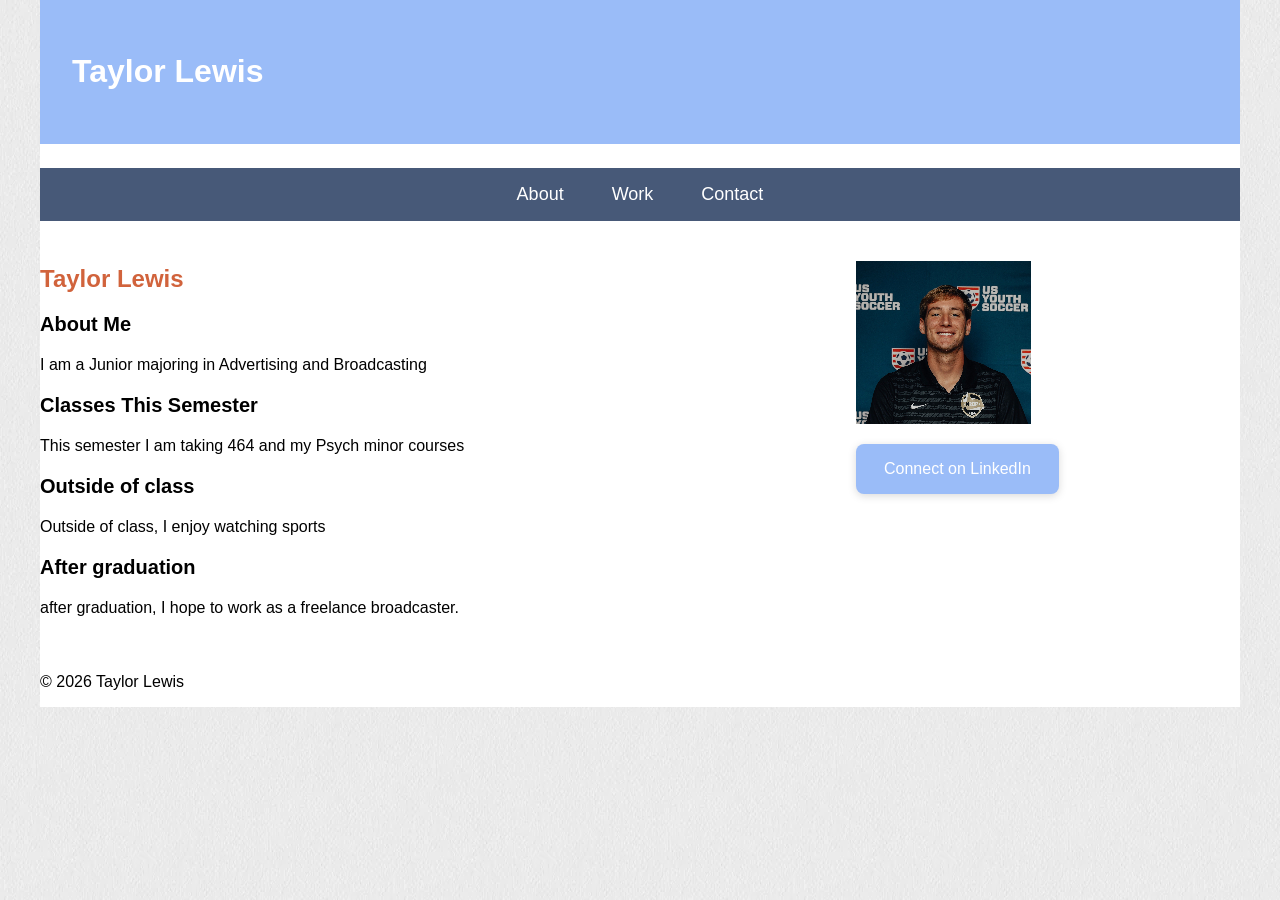
<file: index.html>
<!DOCTYPE html>
<html>
<head>
    <meta charset="utf-8">
    <title>Taylor Lewis</title>
    <link rel="stylesheet" href="style.css">
</head>

<body>
<div class="container">
    <header>
        <h1>Taylor Lewis</h1>
    </header>

<nav>
<ul>
<li><a href="index.html">About</a></li>
<li><a href="work.html">Work</a></li>
<li><a href="contact.html">Contact</a></li>
</ul>
</nav>


<section class="col-span-8">
    <h2>Taylor Lewis</h2>
<h3>About Me</h3>
<p>I am a Junior majoring in Advertising and Broadcasting</p>
<h3>Classes This Semester</h3>
<p>This semester I am taking 464 and my Psych minor courses</p>
<h3>Outside of class</h3>
<p>Outside of class, I enjoy watching sports</p>
<h3>After graduation</h3>
<p>after graduation, I hope to work as a freelance broadcaster.</p>
</section>

<aside class="col-span-4">
<p><img src="/taylorheadshot.jpg" alt="Logo"></p>
<a href="https://www.Linkedin.com" target="_blank" class="button">Connect on LinkedIn</a>
</aside>

<footer>
    <p>&copy; 2026 Taylor Lewis</p>
</footer>

</div><!--container closes-->
</body>
</html>
</file>
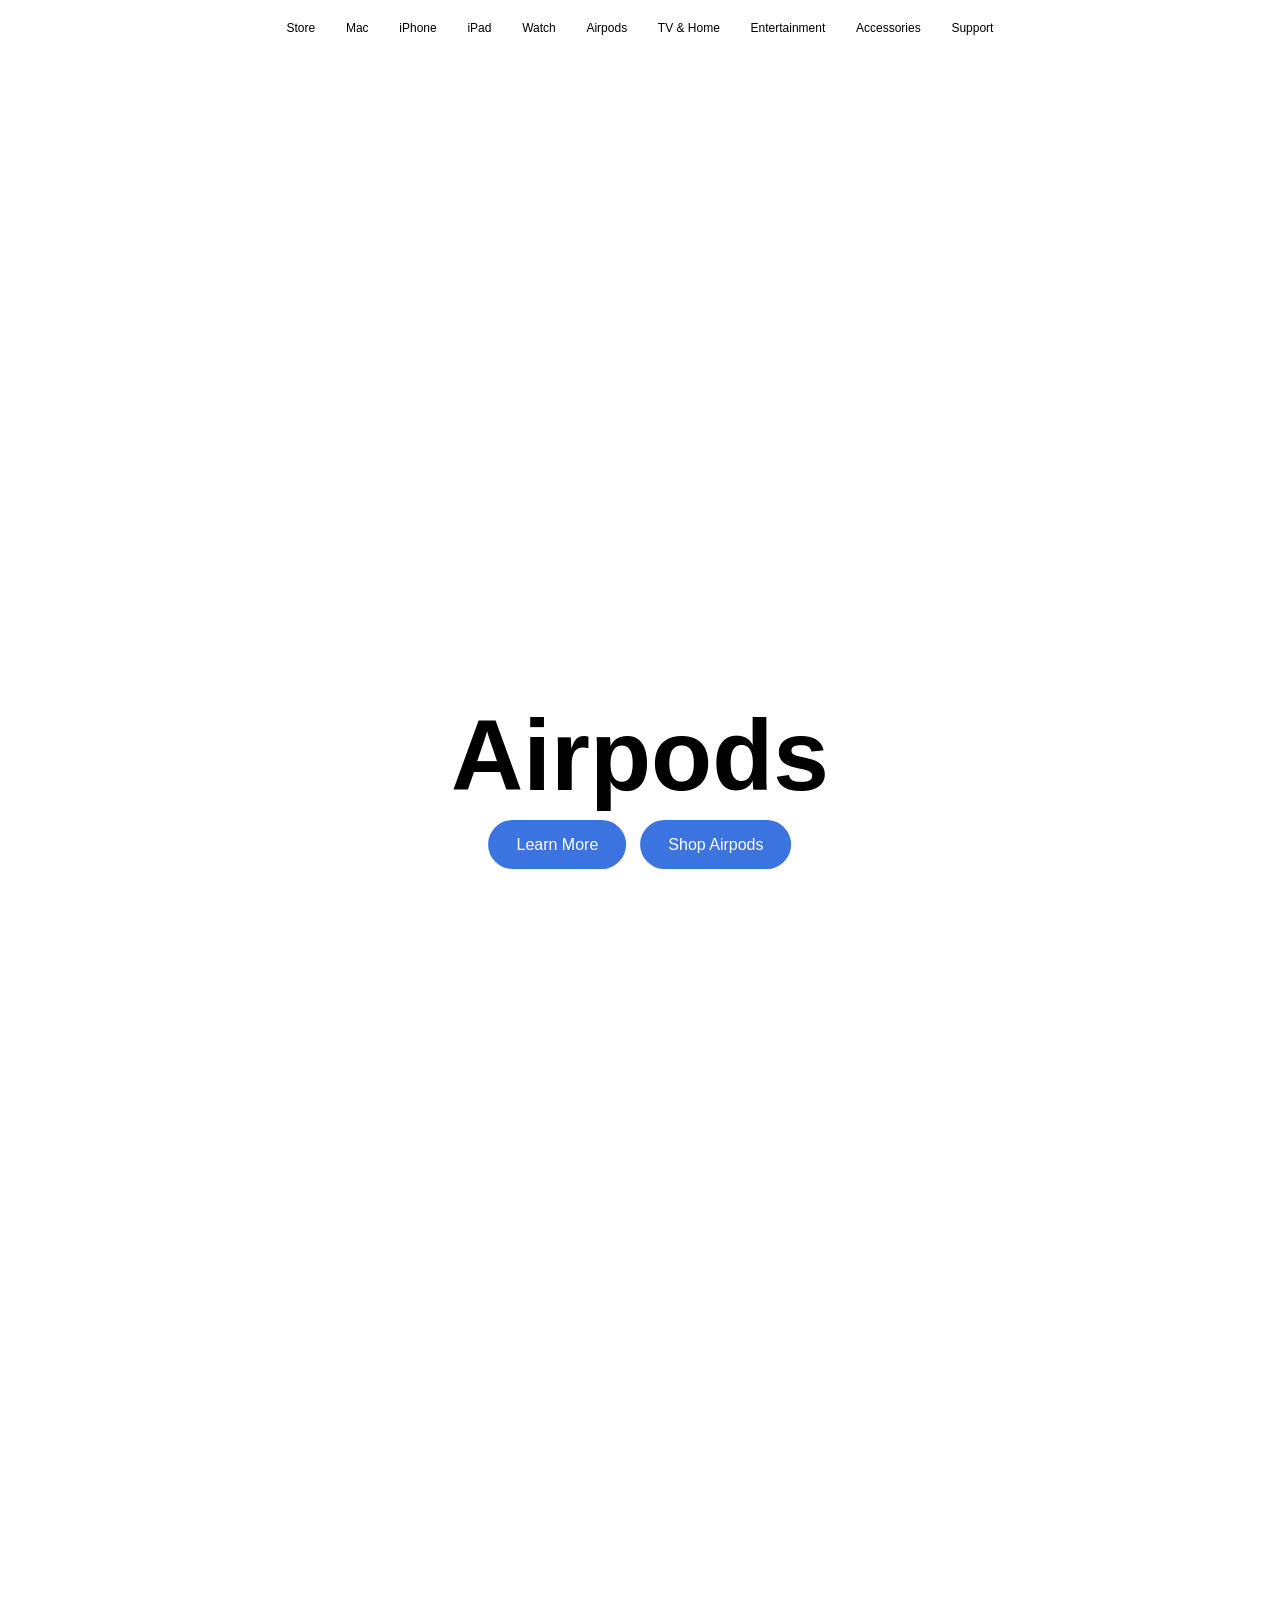
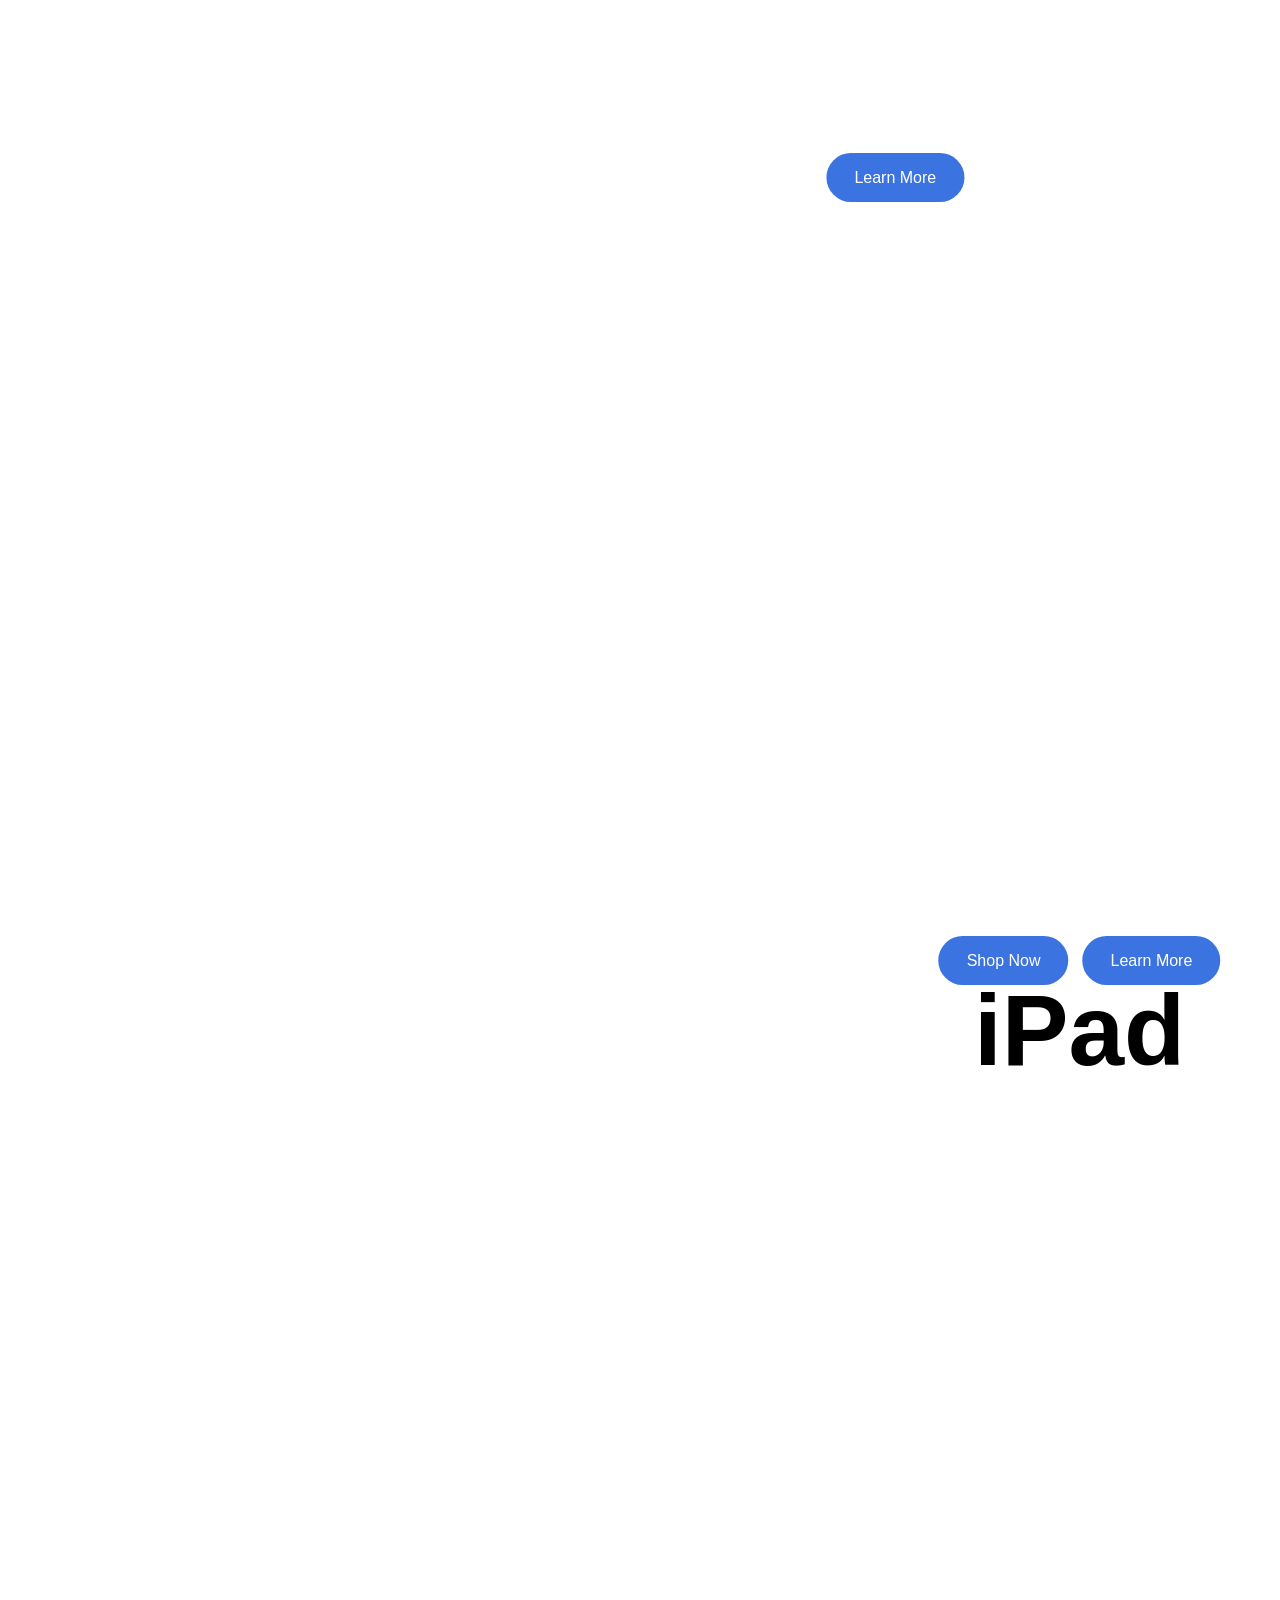
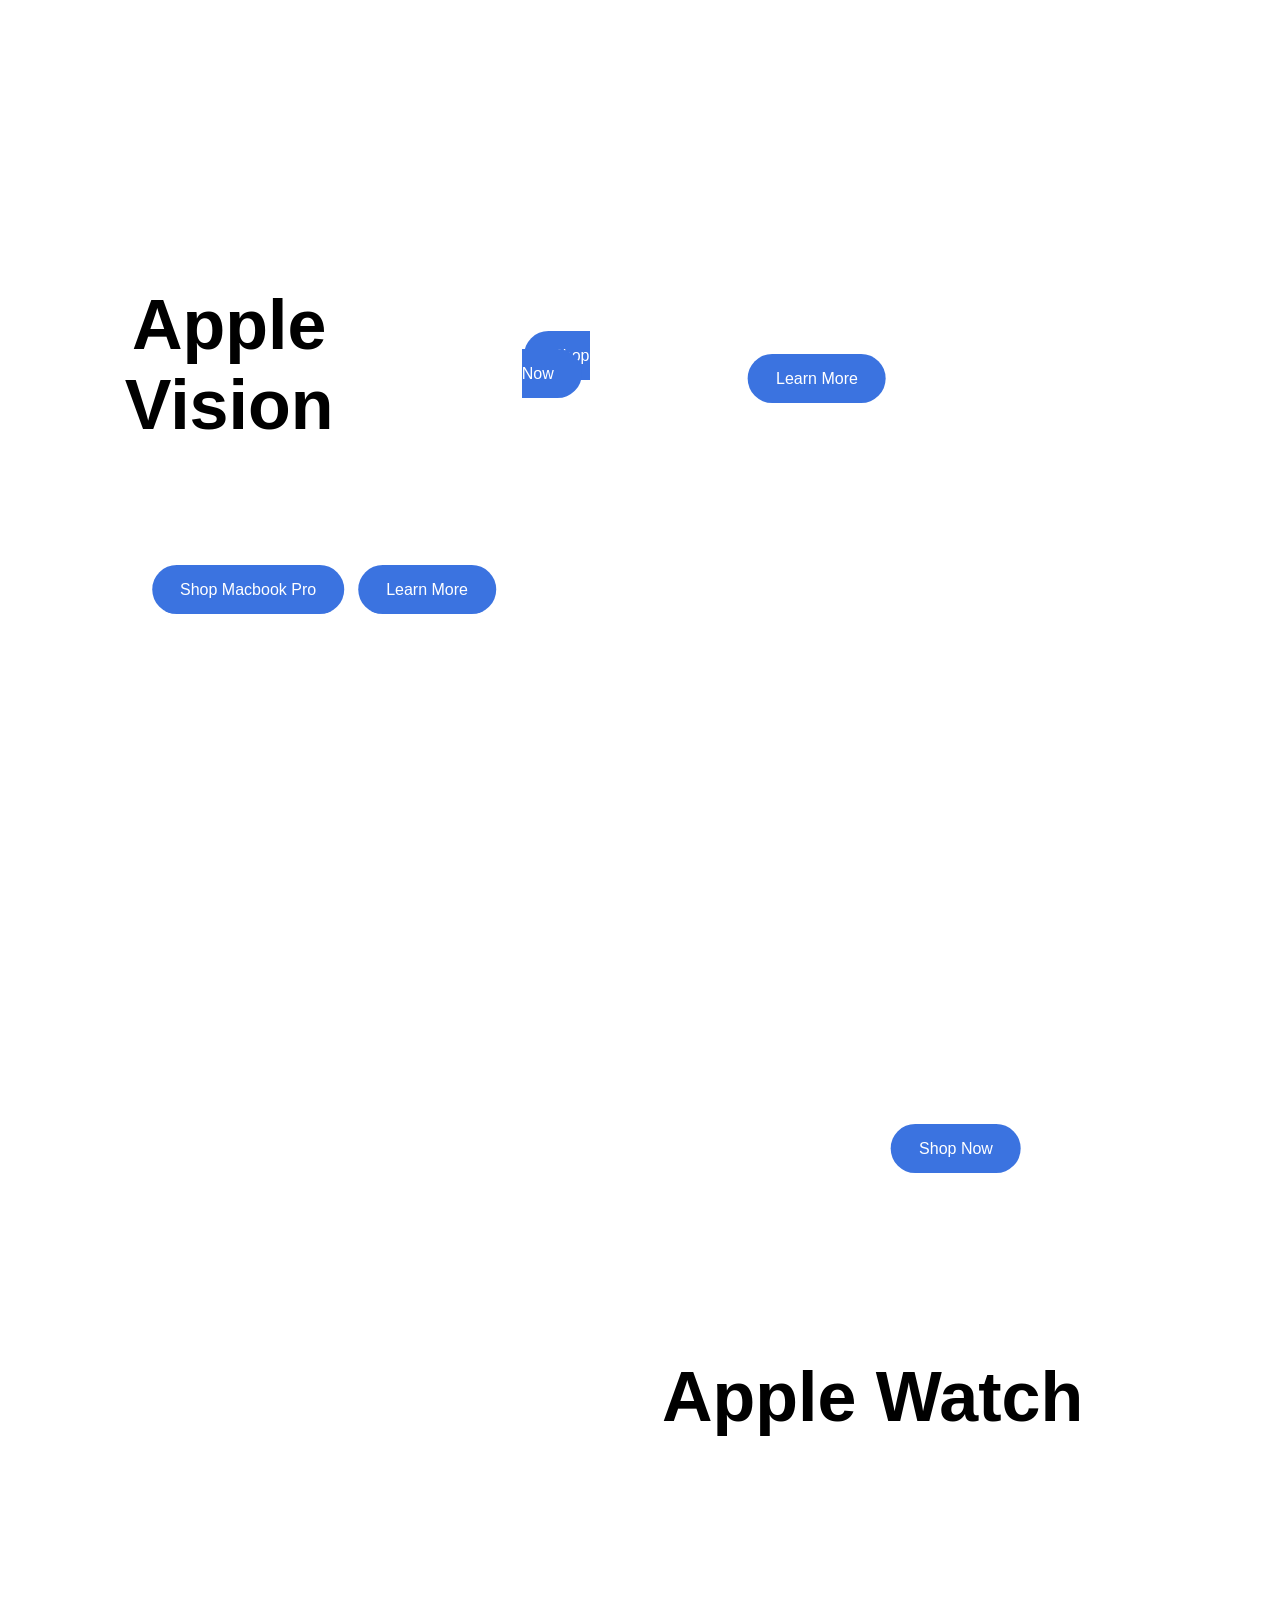
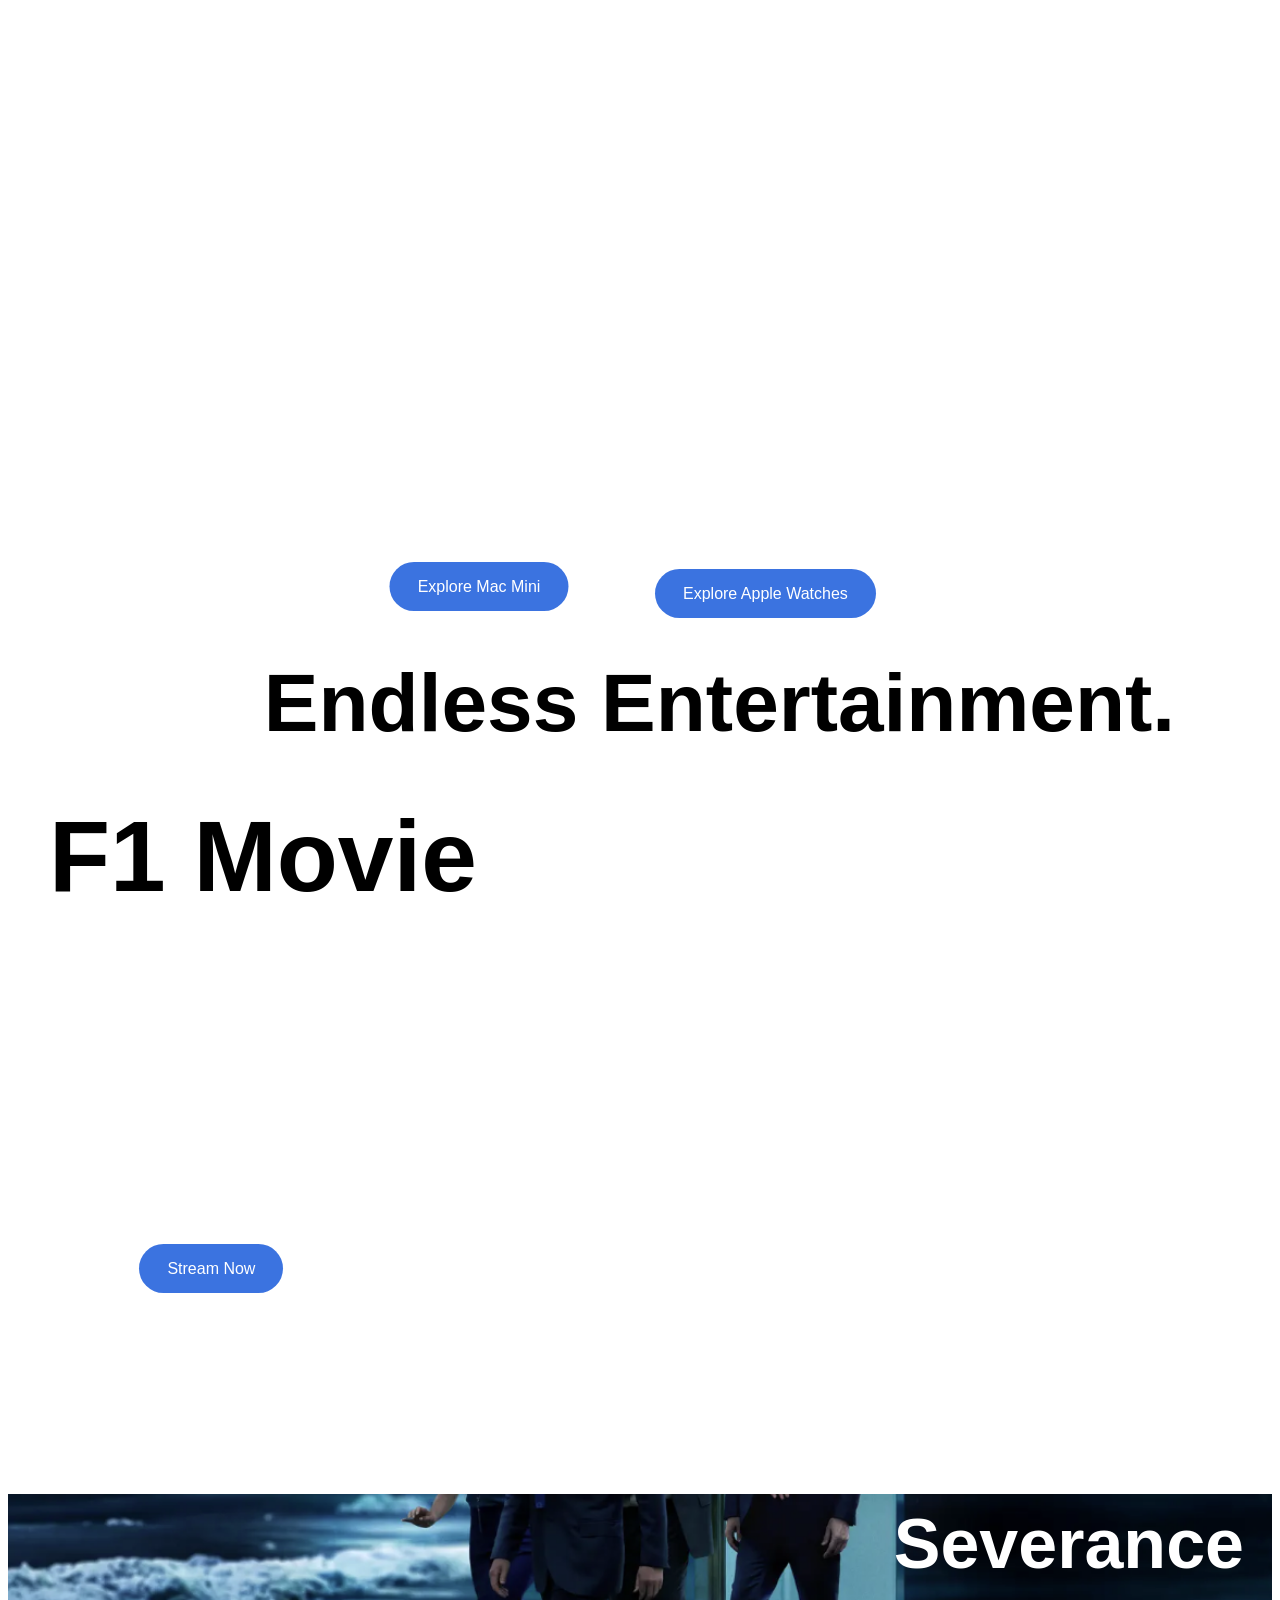
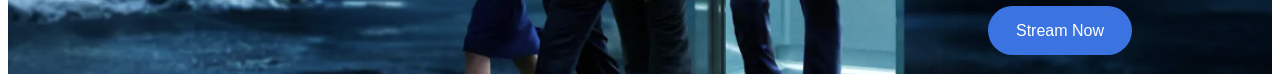
<file: apple.html>
<!DOCTYPE html>
<html>
<head>
    <title>Taylor Lewis Figma Assignment</title>
    <link rel="stylesheet" href="style figma.css">
</head>
<body>

<div id="background">

    <div id="nav">
        <ul>
            <li><a>Store</a></li>
            <li><a>Mac</a></li>
            <li><a>iPhone</a></li>
            <li><a href="ipad.html">iPad</a></li>
            <li><a>Watch</a></li>
            <li><a>Airpods</a></li>
            <li><a>TV & Home</a></li>
            <li><a>Entertainment</a></li>
            <li><a>Accessories</a></li>
            <li><a>Support</a></li>
        </ul>
    </div>

<div class="imgBackground" id="section1">
    <div class="content">
    <h1>Airpods</h1>
    <div class="heroBTN">
        <a href="#">Learn More</a>
        <a href="#">Shop Airpods</a>
        </div>
    </div>
</div>

<div class="imgBackground" id="section2">
    <div class="content">
    <h4>Switch to Macbook Air</h4>
    <div class="heroBTN">
        <a href="#">Learn More</a>
        </div>
    </div>
</div>

<div class="imgBackground" id="section3">
    <div class="content">
        <div class="heroBTN">
        <a href="ipad.html">Shop Now</a>
        <a href="ipad.html">Learn More</a>
        <h1>iPad</h1>
        </div>
    </div>
</div>

<div id="section4" class="splitSection">

    <div class="half" id="section1Left">
        <div class="content".>
         <h3>Apple Vision</h3>
        <div class="heroBTN">
            <a href="#">Shop Now</a>
            </div>
        </div>
    </div>

    <div class="half" id="section1Right">
        <div class="content">
        <h4>HomePod</h4>
        <div class="heroBTN">
            <a href="#">Learn More</a>
            </div>
        </div>
    </div>

</div>

<div id="section5" class="splitSection">

    <div class="half" id="section2Left">
        <div class="content">
        <h4>Macbook Pro</h4>
        <div class="heroBTN">
            <a href="#">Shop Macbook Pro</a>
            <a href="#">Learn More</a>
         </div>
        </div>
    </div>

    <div class="half" id="section2Right">
        <div class="content">
             <div class="heroBTN">
            <a href="#">Shop Now</a>
            </div>
        <h3 id="accessories">Accessories</h3>
        </div>
    </div>

</div>

<div id="section6" class="splitSection">

    <div class="half" id="section3Left">
        <div class="content">
        <h4>Mac Mini</h4>
        <div class="heroBTN">
            <a href="#">Explore Mac Mini</a>
            </div>
        </div>
    </div>

    <div class="half" id="section3Right">
        <h3 id="section3Righttext">Apple Watch</h3>
        <div class="heroBTN" id="section3Rightbtn" >
            <a href="#">Explore Apple Watches</a>
        </div>
    </div>
</div>

<div id="sectionmini">
    <div class="content">
    <h1 id="minih1">Endless Entertainment.</h1>
</div>
</div>

<div class="imgBackground" id="section7">
    <div class="content">
    <h1>F1 Movie</h1>
    </div>
    <div class="heroBTN" id="section7btn">
        <a href="#">Stream Now</a>
        </div>
</div>

<div class="imgBackground" id="section8">
    <div class="content">
    <h4 id="section8text">Severance</h4>
    </div>
    <div class="heroBTN" id="section8btn">
        <a href="#">Stream Now</a>
        </div>
</div>

</div>

</body>
</html>
</file>
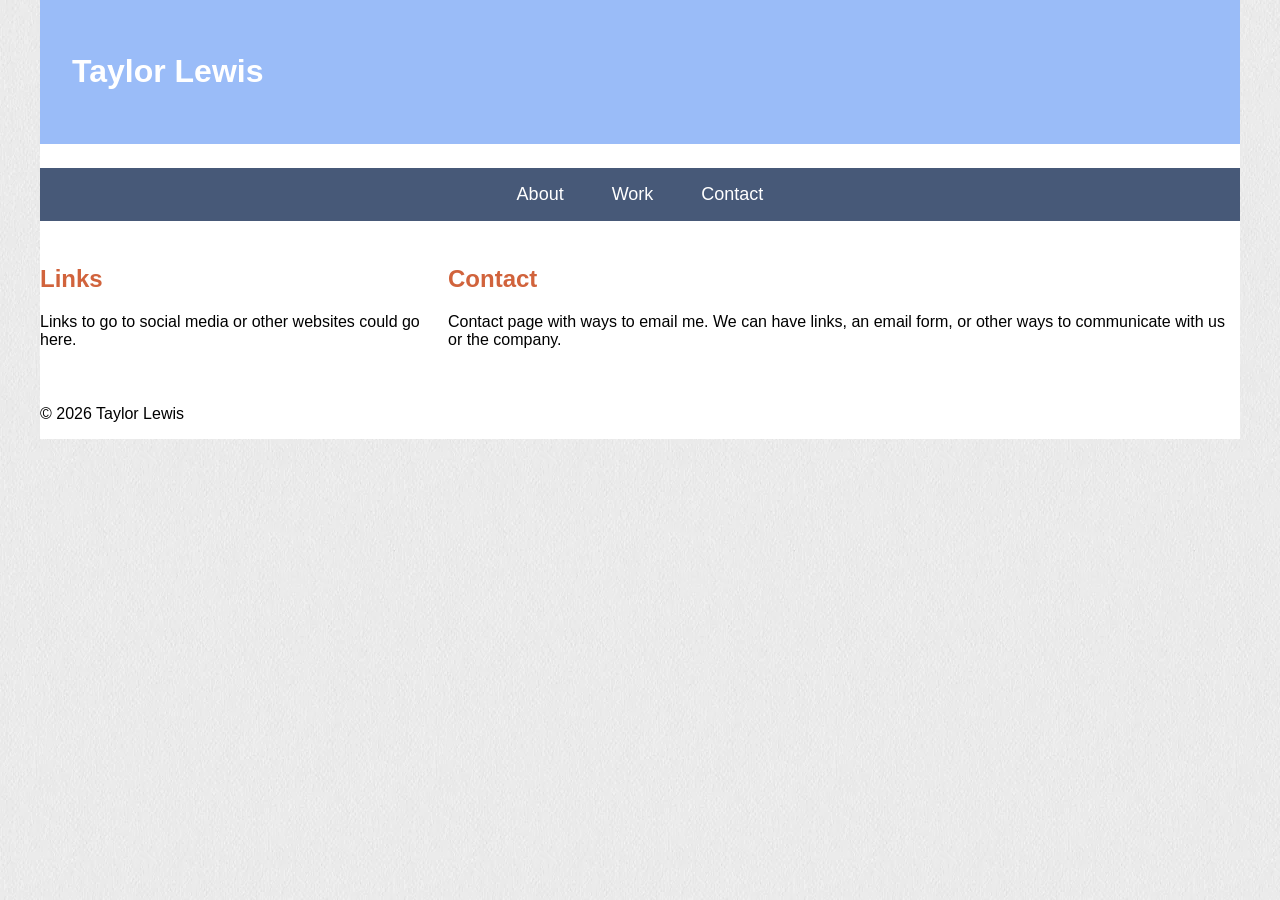
<file: contact.html>
<!DOCTYPE html>
<html>
<head>
    <meta charset="utf-8">
    <title>Taylor Lewis</title>
    <link rel="stylesheet" href="style.css">
</head>

<body>
<div class="container">
    <header>
        <h1>Taylor Lewis</h1>
    </header>

<nav>
<ul>
<li><a href="index.html">About</a></li>
<li><a href="work.html">Work</a></li>
<li><a href="contact.html">Contact</a></li>
</ul>
</nav>


<section class="col-span-4">
    <h2>Links</h2>
<p>Links to go to social media or other websites could go here.</p>

</section>

<section class="col-span-8">
    <h2>Contact</h2>
<p>Contact page with ways to email me. We can have links, an email form, or other ways to communicate with us or the company.</p>
</section>

<footer>
    <p>&copy; 2026 Taylor Lewis</p>
</footer>

</div><!--container closes-->
</body>
</html>
</file>
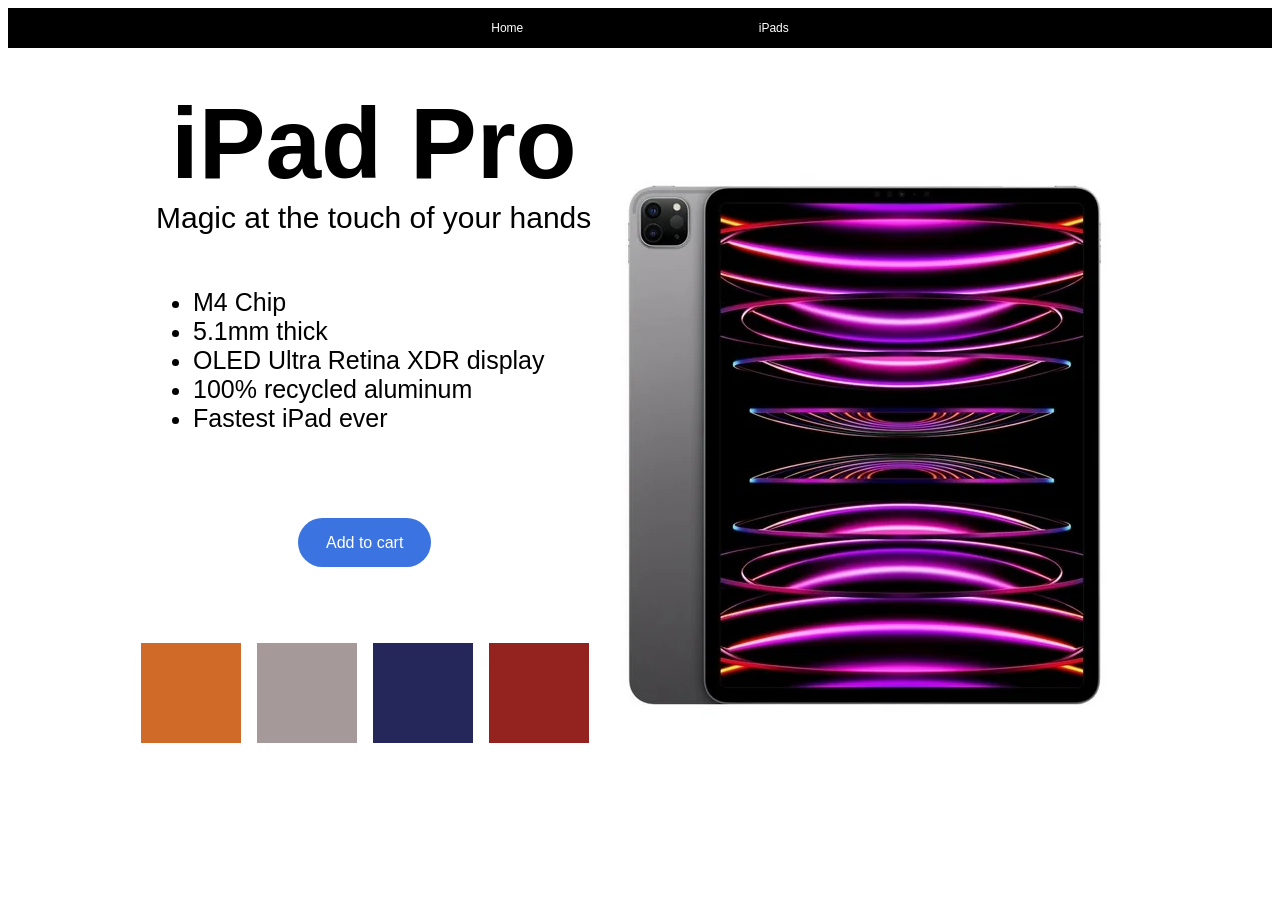
<file: ipad.html>
<!DOCTYPE html>
<html>
<head>
    <title>Taylor Lewis Figma Assignment</title>
    <link rel="stylesheet" href="style figma.css">
</head>
<body>

<div id="background">

    <div id="productnav">
        <ul id="navul">
            <li><a href="index figma.html">Home</a></li>
            <li><a href="ipad.html">iPads</a></li>
        </ul>
    </div>

<div class="imgBackground" id="productsection1">
    <div id="ipadimg">
        <p><img src="/Images/ipadpro.webp" alt="iPad Pro"></p>
            </div>
    <h1 id="ipadproducttext">iPad Pro</h1>
    <p id="ipaddescriptiontext">Magic at the touch of your hands</p>
     <div id="ipadul">
        <ul>
            <li><a>M4 Chip</a></li>
            <li><a>5.1mm thick</a></li>
            <li><a>OLED Ultra Retina XDR display</a></li>
            <li><a>100% recycled aluminum</a></li>
            <li><a>Fastest iPad ever</a></li>
        </ul>
    </div>
    <div class="heroBTN" id="ipadproductbutton">
        <a href="#">Add to cart</a>
        </div>  
    <div id="colors">
        <p><img src="/Images/orange.jpg" alt="Orange"></p>
        <p><img src="/Images/silver.jpg" alt="Silver"></p>
        <p><img src="/Images/blue.jpg" alt="Blue"></p>
        <p><img src="/Images/red .jpg" alt="Red"></p>

    </div>
</div>


</div>

</body>
</html>
</file>
<file: style.css>
* {
    font-family:sans-serif;
    box-sizing: border-box;
}



body {
background-color: #faf2e4;
margin: 0;
font-family: sans-serif;
background-image: url("Images/fabric.webp");
}


header  {
    background-color:  #9abcf8; 
    color: white;
    padding: 2rem;

}


h1 {
font-size: 2rem;
}
h2 {
color: #d1633c;
font-size: 1.5rem
;
}
h3 {
font-size: 1.25rem; ;

}

img {
    max-width: 100%;
}
a:link, a:visited {
    color: #9abcf8;
    text-decoration: none;

}

a:hover {
    color: #475978;
    text-decoration: underline;

}


/*****Layout*********/
.container {
    background-color:white ;
    display: grid;
    gap: 1.5rem;
    grid-template-columns: repeat(12, 1fr);
    margin: 0 auto;
    width: min(95%, 75rem);
}

.container > *{
    grid-column: span 12;
}

/*****Navigation using flexbox*********/
nav {
background-color: #475978;
padding: 0 1rem;
display: flex;
justify-content: center;
position: sticky;
top: 0;
}
nav ul {
    margin: 0;
    padding: 0;
    list-style: none;
    display: flex;
    flex-flow: row wrap;
}
nav li {
   margin: 0 0.5rem;

}
nav a:link, nav a:visited {
    color: white;
    text-decoration: none;
    font-size: 1.125rem;
    padding: 1rem;
    display: block;
    transition: ease-in-out 250ms;
}
nav a:hover {
    background-color: #9abcf8;
    color: white
}


/*****Components*********/

.button:link, .button:visited {
    color: white;
    background-color:#9abcf8;
    text-align: center;
    text-decoration: none;
    padding: 1rem 1.75rem;
    border-radius: .5rem;
    box-shadow: 0 .125rem .5rem rgba(0, 0, 0, .15);
    display: inline-block;
    margin: 0 .25rem .25rem 0;
    transition: background-color 0.5s ease;
}
.button:hover {
    background-color: #475978;

}

.card {
    text-align: center;
    margin: 1rem;
    padding-bottom: 2rem;
    box-shadow: 0 .125rem .5rem rgba(0, 0, 0, .15);
}
.card-title {
    margin: 0.75rem 0 0 0;
    padding: 0 2rem 0.5rem;
}
.card-text {
    margin: 0.5rem 0 1rem 0;
    padding: 0 2rem 0.5rem;
}

/*Desktop */
@media screen and (min-width: 40rem) {
    .col-span-8 {
        grid-column: span 8;
    }
    .col-span-4 {
        grid-column: span 4;
    }
    .work-section {
        display: flex;
        justify-content: center;
        flex-flow: row wrap;
    }
    .card {
        flex-basis: 27.5%;
    }
}
</file>
<file: style figma.css>
/****** Text *******/
h1 {
    font-family: sans-serif;
    color: black;
    font-size:100px;
    margin: 3px;
}
h2 {
    font-family: sans-serif;
    color: white;
    font-size: 100px;
    margin: 3px;
}
h3 {
    font-family: sans-serif;
    color: black;
    font-size: 70px;
    margin: 3px;
}
h4 {
    font-family: sans-serif;
    color: white;
    font-size: 70px;
    margin: 3px;
}
p {
    font-family: sans-serif;
    color: black;
    font-size: 20px;
    margin: 3px;
}
a {
    font-family: sans-serif;
    text-decoration: none;
    color: inherit;
}
/***** Button Components*********/

.heroBTN a:hover {
    background-color: #1d4995;
    transition: background-color 0.5s ease;
}
.heroBTN a {
    background-color: #3b73e0;
    font-family: sans-serif;
    font-size: 16px;
    color: white;
    padding: 1rem 1.75rem;
    border-radius: 20rem;
    text-decoration: none;
    margin: 5px;
}

#section1 .heroBTN {
    padding-top: 20px;
    padding-bottom: 4px;
}
#section3 .heroBTN {
    padding-bottom: 30px;
}
#section1Right .heroBTN {
    padding-bottom: 15px;
    padding-top: 20px;
}
#section2Left .heroBTN {
    padding-bottom: 15px;
    padding-top: 20px;
}
#section2Right .heroBTN {
    padding-bottom: 10px;
    padding-top: 10px;
}
#section3Left .heroBTN {
    padding-bottom: 10px;
    padding-top: 10px;
    padding-left: 10px;
}

/*****New CSS************/

div#background {
    background-color: white;
    max-width: 1440px;
    width: 100%;
    margin: auto;
}

/*********Normal Nav*********/

div#nav {
    background-color: white;
    padding: 8px 0;
    font-size: 12px;
    font-family: sans-serif;
}

div#nav ul {
    display: flex;
    justify-content: space-evenly;
    margin: 0 20%;
    flex-direction: row;
    padding: 0;
}

div#nav li {
    list-style: none;
    padding: 5px;
}

/*************Divs***********/
div#section1 {
    background-image: url(https://pisces.bbystatic.com/image2/BestBuy_US/images/products/c3abe0d2-3129-4e47-8904-aadaf47eb4af.jpg);
    background-size: contain;
    height: 100vh;
    width: 100%;
    background-repeat: no-repeat;
    background-size: cover;
}
div#section2 {
    background-image: url(https://www.apple.com/v/macbook-air/y/images/overview/highlights/battery__geuvrre3336u_large_2x.jpg);
    background-size: contain;
    height: 100vh;
    width: 100%;
    background-repeat: no-repeat;
    background-size: cover;

}

div#section3 {
    background-image: url(https://store.storeimages.cdn-apple.com/1/as-images.apple.com/is/ipad-mini-finish-unselect-gallery-1-202410?wid=5120&hei=2880&fmt=webp&qlt=90&.v=eDJDc00wczl1QWk5QmpVYitFNXQwOVgrSXpWVEhWaW9YTGlWRHFoSHU0L1BqbTR3VEdKRWdqMUVib1BPSWdhYWd2S3NaRzcrU0dmYjNHTUFiMnlsWFUxSlgrVWMrMzU1OXo2c2JyNjJZTGdyNS9FSzFhNVRJSXdZQnFCMkJ5K2E&traceId=1);
    background-size: contain;
    height: 100vh;
    width: 100%;
    background-repeat: no-repeat;
    background-size: cover;
}
div#section7 {
    background-image: url(https://9to5mac.com/wp-content/uploads/sites/6/2025/06/apple-tv-f1-movie.jpg?quality=82&strip=all);
    background-size: contain;
    height: 80vh;
    width: 100%;
    background-repeat: no-repeat;
    background-size: cover;
}
div#section8 {
    background-image: url(/Images/sev.png);
    background-size: contain;
    height: 20vh;
    width: 100%;
    background-repeat: no-repeat;
    background-size: cover;
    background-position: center;
}

.splitSection {
    display: flex;
    width: 100%;
    height: 100vh;
}
.half {
    width: 50%;
    height: 100%;
    background-size: cover;
    background-position: center;
    background-repeat: no-repeat; 
    display: flex;             
    flex-direction: column;
    justify-content: center;
    align-items: center;
    color: white;
    text-align: center;
}
div#sectionmini {
    width: 100%;
    height: 14vh;
    background-color: white;
    background-size: cover;
    position: relative;

}

/****** Content placements*******/

.imgBackground, .half {
    position: relative;
}
#section1 .content {
    position: absolute;
    bottom: 10%;
    left: 50%;
    transform: translateX(-50%);
    text-align: center;
}
#section2 .content {
    position: absolute;
    bottom: 3%;
    left: 3%;
    transform: translateX(-3%);
    text-align: center;
    display: flex;
    gap: 50px;
    align-items: center;
}
#section3 .content {
    position: absolute;
    bottom: 3%;
    right: 3%;
    transform: translateX(-3%);
    text-align: center;
}
#section1Left .content {
    position: absolute;
    bottom: 0;
    left: 5%;
   transform: translateX(-3%);
   text-align: center;
    display: flex;
    gap: 50px;
    align-items: center;
}
#section1Right .content {
   position: absolute;
    bottom: 5%;
    left: 28%;
    transform: translateX(-50%);
    text-align: center;
    
}
#section2Left .content {
   position: absolute;
    top: 3%;
    left: 50%;
    transform: translateX(-50%);
    text-align: center;
    white-space: nowrap;
}
#section2Right .content {
   position: absolute;
    bottom: 12%;
    left: 50%;
    transform: translateX(-50%);
    text-align: center;
    color: white;
}
#accessories {
    font-size: 50px;
    color: white;
    padding-top: 8px;
}
#section3Left .content {
   position: absolute;
    bottom: 2%;
    left: 5%;
    transform: translateX(-3%);
    text-align: center;
    color: white;
    display: flex;
    gap: 50px;
    align-items: center;
}
#section3Righttext {
position: absolute;
top: 6px;
left: 3%;
}
#section3Rightbtn {
position: absolute;
bottom: 5%;
left: 10px;
}
#section7 .content {
    position: absolute;
    top: 3%;
    left: 3%;
    text-align: center;
}
#section7btn {
    position: absolute;
    bottom: 30%;
    left: 10%;
}
#section8text {
    position: absolute;
    text-align: center;
    top: .8vh;
    right: 25px;
}
#section8btn {
    position: absolute;
    bottom: 34px;
    right: 135px;
}
#sectionmini .content {
    position: absolute;
    text-align: center;
    left: 20%;
    top: 4%;
    white-space: nowrap;
}
#minih1 {
    font-size: 82px;
}
/********** Split Background images*************/

#section1Left {
    background-image: url("https://www.apple.com/v/apple-vision-pro/j/images/overview/hero/hero__cvgr5aj1ttsi_large_2x.jpg");
}

#section1Right {
    background-image: url("https://www.apple.com/v/homepod-2nd-generation/b/images/meta/homepod__dlwt789yhxme_og.png");
}

#section2Left {
    background-image: url("https://www.apple.com/v/macbook-pro/aw/images/overview/welcome/hero_endframe__fwev9ebh42mq_xlarge.jpg");
}

#section2Right {
    background-image: url("https://store.storeimages.cdn-apple.com/1/as-images.apple.com/is/MGFL4?wid=4000&hei=4000&fmt=jpeg&qlt=90&.v=1757534573134");
}

#section3Left {
    background-image: url("https://store.storeimages.cdn-apple.com/1/as-images.apple.com/is/mac-mini-chip-unselect-202601-gallery-5_FMT_WHH?wid=690&hei=720&fmt=p-jpg&qlt=80&.v=[base64]&traceId=1");
}

#section3Right {
    background-image: url("https://www.apple.com/v/apple-watch-series-11/c/images/overview/product-viewer/product_landing_endframe__eaytrp6zz6c2_large.jpg");
}

/*************Product Specific***********/

div#productnav {
    background-color: black;
    padding: 8px 0;
    font-size: 12px;
    font-family: sans-serif;
    color: white;
}
div#productnav ul {
    display: flex;
    justify-content: space-evenly;
    margin: 0 20%;
    flex-direction: row;
    padding: 0;
}
div#productnav li {
    list-style: none;
    padding: 5px;
    color: white;
}
div#productsection1 {
    background-color: white;
    width: 100%;
    height: 80vh;
    background-size: cover;
}
#ipadimg {
    position: absolute;
    display: flex;
    top: 10px;
    right: 20px;
    padding: 0px;
}
#ipadproducttext {
    position: absolute;
    left: 160px;
    top: 35px;
}
#ipaddescriptiontext {
    position: absolute;
    font-size: 30px;
    left: 145px;
    top: 150px;
}
#ipadul {
    position: absolute;
    font-size: 25px;
    left: 145px;
    top: 215px;
}
#ipadproductbutton {
    position: absolute;
    left: 285px;
    bottom: 30%;
}
#colors {
    position: absolute;
  display: flex;
  justify-content: center;
  gap: 10px; 
  margin-bottom: 15px;
  bottom: 2px;
  left: 130px;
  
}
div#colors img {
    height: 100px;
    width: 100px;
}
</file>
